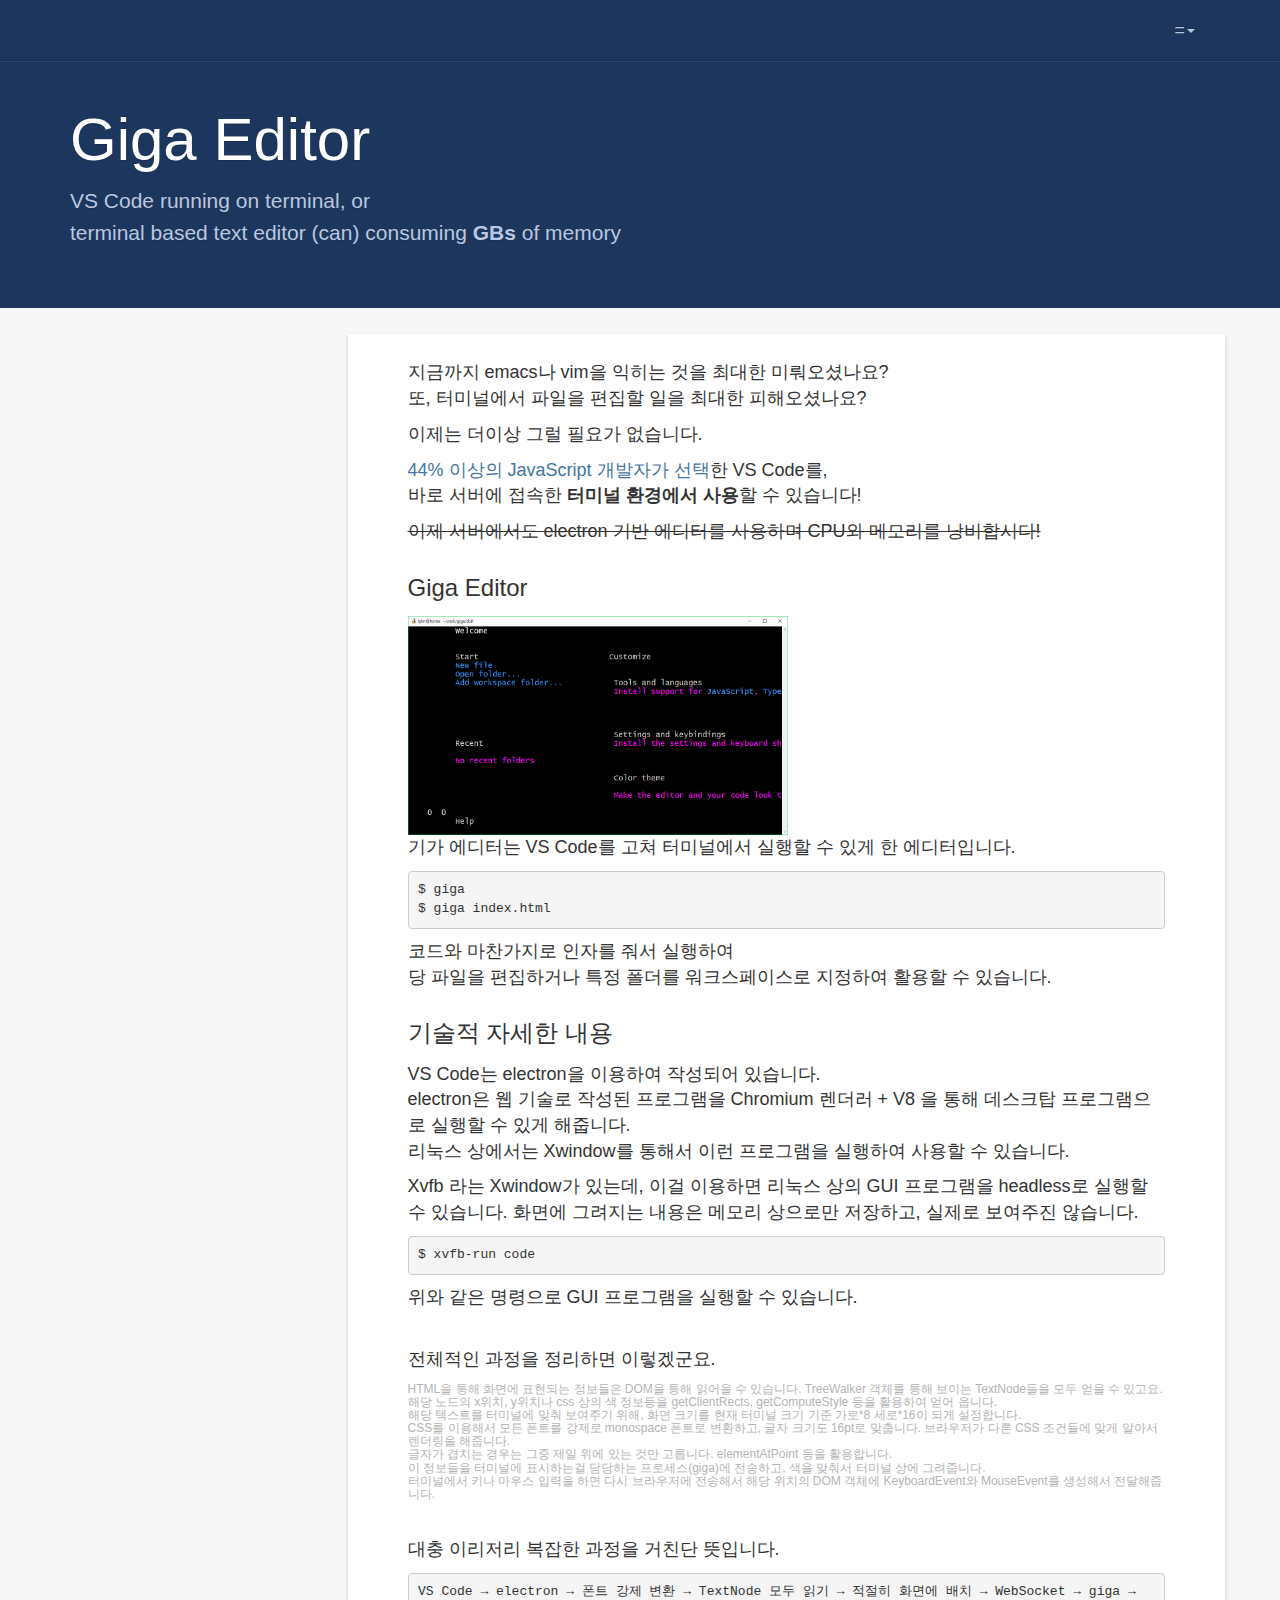
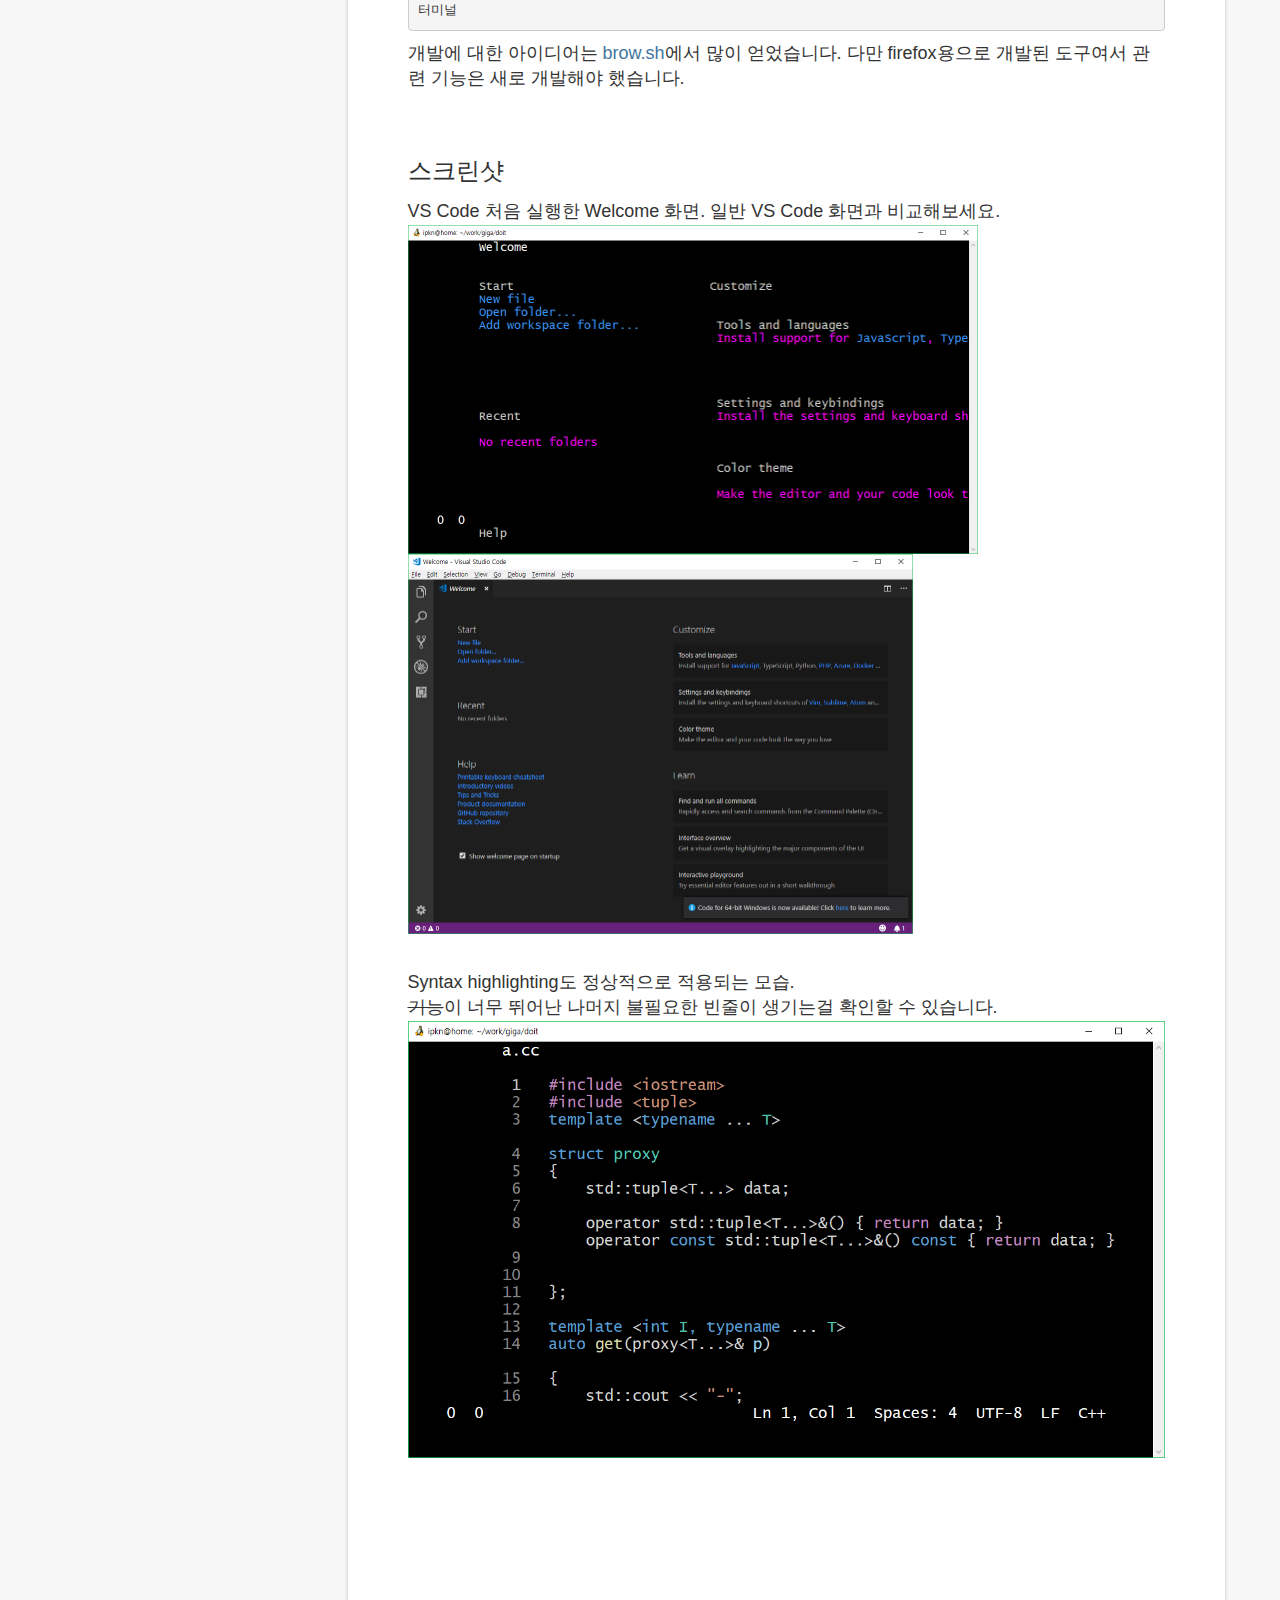
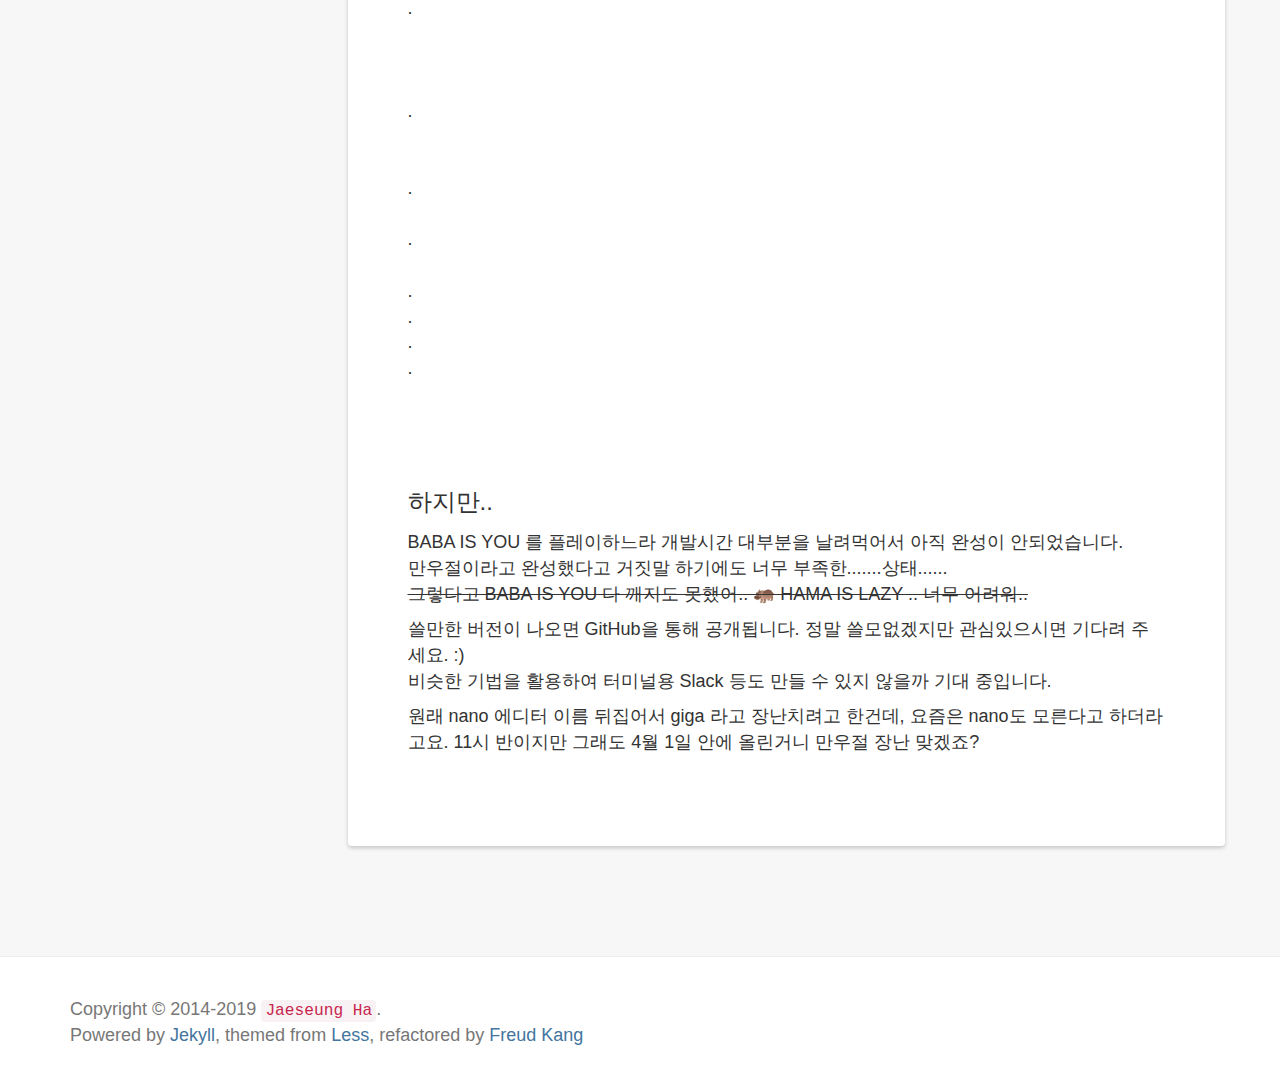
<file: docs/index.html>
<!DOCTYPE html>
<html>

  <head>
	<meta charset="utf-8">
	<meta http-equiv="X-UA-Compatible" content="IE=edge">
	<meta name="viewport" content="width=device-width, initial-scale=1.0">
	<title> - Giga editor</title>

	<link rel="shortcut icon" href="styles/images/favicon.jpg">
	<link rel="icon" href="styles/images/favicon.jpg">

	<link rel="stylesheet" href="styles/css/index.css">
	<link rel="stylesheet" href="styles/css/fontawesome/css/font-awesome.min.css">
	<link rel="stylesheet" href="styles/css/syntax.css">
	
	<meta name="keywords" content="Giga editor, a terminal based text editor consuming GBs of memory">
	<meta name="description" content="a terminal based text editor consuming GBs of memory">

	<script src="styles/js/jquery.min.js"></script>
	<!--[if lt IE 9]>
    	<script src="http://html5shiv.googlecode.com/svn/trunk/html5.js"></script>
  	<![endif]-->
  	<style type="text/css">
	  	.docs-content{
	  		margin-bottom: 10px;
	  	}
  	</style>
</head>


  <body class="index">

    <header class="navbar navbar-inverse navbar-fixed-top docs-nav" role="banner">
  <div class="container">
    <div class="navbar-header">
      <button class="navbar-toggle" type="button" data-toggle="collapse" data-target=".bs-navbar-collapse">
        <span class="icon-bar"></span>
        <span class="icon-bar"></span>
        <span class="icon-bar"></span>
      </button>
    </div>
    <nav class="collapse navbar-collapse bs-navbar-collapse" role="navigation">
      <ul class="nav navbar-nav navbar-right">
        <li class="dropdown">
          <a href="#" class="dropdown-toggle" data-toggle="dropdown">=<b class="caret"></b></a>
          <ul class="dropdown-menu">
            <li><a rel="nofollow" target="_blank" href="https://github.com/ipkn/giga/">Github</a></li>
            <li><a rel="nofollow" href="/docs//reference">참고</a></li>
            <li class="divider"></li>
            <li><a rel="nofollow" target="_blank" href="https://github.com/luoyan35714/LessOrMore.git">theme</a></li>
          </ul>
        </li>
      </ul>
    </nav>
  </div>
</header>

    <div class="docs-header" id="content">
  <div class="container">
  	
	    <h1>Giga Editor</h1>
        <p>VS Code running on terminal, or<BR>terminal based text editor (can) consuming <strong>GBs</strong> of memory</p>
    
  </div>
</div>
<BR>
    

     <div class="container docs-container">
      <div class="row">
        <div class="col-md-3">
          <div class="sidebar hidden-print" role="complementary">
          </div>
        </div>
        <div class="col-md-9" role="main">
          <div class="panel docs-content">
            <div class="wrapper">
                <BR>
              <div class="home">
<p>
지금까지 
emacs나 vim을 익히는 것을 최대한 미뤄오셨나요?<br>
또, 터미널에서 파일을 편집할 일을 최대한 피해오셨나요?<br>
</p>
<p>
이제는 더이상 그럴 필요가 없습니다.
</p>
<p>
<a href="https://2018.stateofjs.com/other-tools/">44% 이상의 JavaScript 개발자가 선택</a>한 VS Code를,<br>
바로 서버에 접속한 <strong>터미널 환경에서 사용</strong>할 수 있습니다!</P>
<p>
<strike>
이제 서버에서도 electron 기반 에디터를 사용하며 CPU와 메모리를 낭비합시다!
</strike>
</p>
<h3>
    Giga Editor
</h3>
<img src="vscode1.png" width=380 height=219><br>
    <p>
기가 에디터는 VS Code를 고쳐 터미널에서 실행할 수 있게 한 에디터입니다.
<pre>
$ giga
$ giga index.html
</pre>
코드와 마찬가지로 인자를 줘서 실행하여<br>
당 파일을 편집하거나 특정 폴더를 워크스페이스로 지정하여 활용할 수 있습니다.
</p>
<h3>
    기술적 자세한 내용
</h3>

<p>
VS Code는 electron을 이용하여 작성되어 있습니다. <br>
electron은 웹 기술로 작성된 프로그램을 Chromium 렌더러 + V8 을 통해 데스크탑 프로그램으로 실행할 수 있게 해줍니다.<br>
리눅스 상에서는 Xwindow를 통해서 이런 프로그램을 실행하여 사용할 수 있습니다.
</p>
<p>
Xvfb 라는 Xwindow가 있는데, 이걸 이용하면 리눅스 상의 GUI 프로그램을 headless로 실행할 수 있습니다. 화면에 그려지는 내용은 메모리 상으로만 저장하고, 실제로 보여주진 않습니다.
<pre>
$ xvfb-run code
</pre>
위와 같은 명령으로 GUI 프로그램을 실행할 수 있습니다.
</p>
<br>
<p> 전체적인 과정을 정리하면 이렇겠군요.</p>
<h6 style="color:rgb(180,180,180)">
HTML을 통해 화면에 표현되는 정보들은 DOM을 통해 읽어올 수 있습니다. TreeWalker 객체를 통해 보이는 TextNode들을 모두 얻을 수 있고요.<br>
해당 노드의 x위치, y위치나 css 상의 색 정보등을 getClientRects, getComputeStyle 등을 활용하여 얻어 옵니다. <br>
해당 텍스트를 터미널에 맞춰 보여주기 위해, 화면 크기를 현재 터미널 크기 기준 가로*8 세로*16이 되게 설정합니다.<br>
CSS를 이용해서 모든 폰트를 강제로 monospace 폰트로 변환하고, 글자 크기도 16pt로 맞춥니다. 브라우저가 다른 CSS 조건들에 맞게 알아서 렌더링을 해줍니다.<br>
글자가 겹치는 경우는 그중 제일 위에 있는 것만 고릅니다. elementAtPoint 등을 활용합니다.<br>
이 정보들을 터미널에 표시하는걸 담당하는 프로세스(giga)에 전송하고, 색을 맞춰서 터미널 상에 그려줍니다.<br>
터미널에서 키나 마우스 입력을 하면 다시 브라우저에 전송해서 해당 위치의 DOM 객체에 KeyboardEvent와 MouseEvent를 생성해서 전달해줍니다.
</h6>
<br>
<p>
대충 이리저리 복잡한 과정을 거친단 뜻입니다.<BR>
<pre>
VS Code &rarr; electron &rarr; 폰트 강제 변환 &rarr; TextNode 모두 읽기 &rarr; 적절히 화면에 배치 &rarr; WebSocket &rarr; giga &rarr; 터미널
</pre>
</p>

<p>
개발에 대한 아이디어는 <a href="https://www.brow.sh">brow.sh</a>에서 많이 얻었습니다. 다만 firefox용으로 개발된 도구여서 관련 기능은 새로 개발해야 했습니다.
</p>

<br>
<h3>
    스크린샷
</h3>

<p>
VS Code 처음 실행한 Welcome 화면. 일반 VS Code 화면과 비교해보세요.<br>
<img src="vscode1.png"width=570 height=329>
<img src="vscode0.png" width=505 height=380>
</p>
<br>
<p>
Syntax highlighting도 정상적으로 적용되는 모습.<br>
<strike>기능</strike>이 너무 뛰어난 나머지 불필요한 빈줄이 생기는걸 확인할 수 있습니다.
<img src="vscode2.png">
</p>


<br> <br> <br> <br> <br>.<br> <br> <br> <br>.<br> <br> <br>.<br> <br>.<br> <br>.<br>.<br>.<br>.<br> <br> <br> <br>
<h3>
    하지만..
</h3>
<p>
BABA IS YOU 를 플레이하느라 개발시간 대부분을 날려먹어서 아직 완성이 안되었습니다.<br> 만우절이라고 완성했다고 거짓말 하기에도 너무 부족한.......상태......<br>
<strike>그렇다고 BABA IS YOU 다 깨지도 못했어.. &#x1f99b; HAMA IS LAZY .. 너무 어려워..</strike>
</p>
<p>
쓸만한 버전이 나오면 GitHub을 통해 공개됩니다. 정말 쓸모없겠지만 관심있으시면 기다려 주세요. :)<br>
비슷한 기법을 활용하여 터미널용 Slack 등도 만들 수 있지 않을까 기대 중입니다.
</p>
<p>
원래 nano 에디터 이름 뒤집어서 giga 라고 장난치려고 한건데, 요즘은 nano도 모른다고 하더라고요. 11시 반이지만 그래도 4월 1일 안에 올린거니 만우절 장난 맞겠죠? 
</p>


                
              </div>
            </div>
          </div>
        </div>
      </div>
    </div>

    
    <footer class="footer" role="contentinfo">
	<div class="container">
		<p class="copyright">Copyright &copy; 2014-2019 <a href=""><code>Jaeseung Ha</code></a>.</p>
		<p>Powered by <a href="http://jekyllrb.com">Jekyll</a>, themed from <a href="http://lesscss.cn/">Less</a>, refactored by <a href="http://www.hifreud.com/">Freud Kang</a></p>
	</div>
</footer>

<script src="styles/js/jquery.min.js"></script>
<script src="styles/js/bootstrap.min.js"></script>
<script src="styles/js/holder.min.js"></script>
<script src="styles/js/lessismore.js"></script>
<script src="styles/js/application.js"></script>
<script async src="//busuanzi.ibruce.info/busuanzi/2.3/busuanzi.pure.mini.js"></script>

<!-- Global site tag (gtag.js) - Google Analytics -->
<script async src="https://www.googletagmanager.com/gtag/js?id=UA-137444773-1"></script>
<script>
  window.dataLayer = window.dataLayer || [];
    function gtag(){dataLayer.push(arguments);}
      gtag('js', new Date());

        gtag('config', 'UA-137444773-1');
</script>

  </body>
</html>
</file>
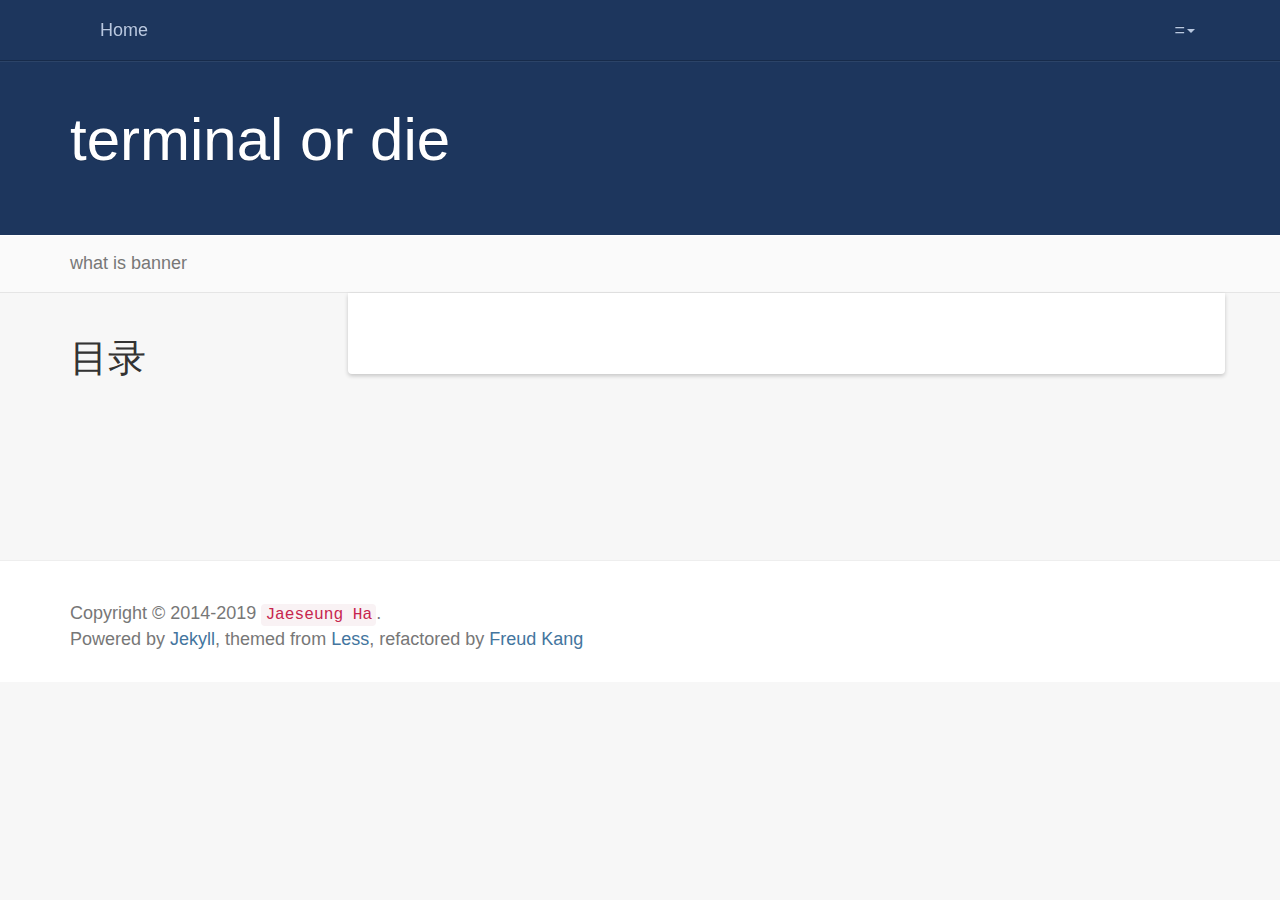
<file: docs/categories/index.html>
<!DOCTYPE html>
<html>

  <head>
	<meta charset="utf-8">
	<meta http-equiv="X-UA-Compatible" content="IE=edge">
	<meta name="viewport" content="width=device-width, initial-scale=1.0">
	<title>分类 - Giga editor</title>

	<link rel="shortcut icon" href="/docs//styles/images/favicon.jpg">
	<link rel="icon" href="/docs//styles/images/favicon.jpg">

	<link rel="stylesheet" href="/docs//styles/css/index.css">
	<link rel="stylesheet" href="/docs//styles/css/fontawesome/css/font-awesome.min.css">
	<link rel="stylesheet" href="/docs//styles/css/syntax.css">
	<link rel="canonical" href="/docs//categories/">
	<link rel="alternate" type="application/rss+xml" title="Giga editor" href="/docs//feed.xml">
	
	<meta name="keywords" content="分类, Giga editor, a terminal based text editor consuming GBs of memory">
	<meta name="description" content="a terminal based text editor consuming GBs of memory">

	<script src="/docs//styles/js/jquery.min.js"></script>
	<!--[if lt IE 9]>
    	<script src="http://html5shiv.googlecode.com/svn/trunk/html5.js"></script>
  	<![endif]-->
  	<style type="text/css">
	  	.docs-content{
	  		margin-bottom: 10px;
	  	}
  	</style>
</head>


  <body class="index">

    <header class="navbar navbar-inverse navbar-fixed-top docs-nav" role="banner">
  <div class="container">
    <div class="navbar-header">
      <button class="navbar-toggle" type="button" data-toggle="collapse" data-target=".bs-navbar-collapse">
        <span class="icon-bar"></span>
        <span class="icon-bar"></span>
        <span class="icon-bar"></span>
      </button>
    </div>
    <nav class="collapse navbar-collapse bs-navbar-collapse" role="navigation">
      <ul class="nav navbar-nav">    
        <li>
          <a href="/docs//">Home</a>
        </li>
      </ul>
      <ul class="nav navbar-nav navbar-right">
        <li class="dropdown">
          <a href="#" class="dropdown-toggle" data-toggle="dropdown">=<b class="caret"></b></a>
          <ul class="dropdown-menu">
            <li><a rel="nofollow" target="_blank" href="https://github.com/ipkn/giga/">Github</a></li>
            <li><a rel="nofollow" href="/docs//reference">참고</a></li>
            <li class="divider"></li>
            <li><a rel="nofollow" target="_blank" href="https://github.com/luoyan35714/LessOrMore.git">theme</a></li>
          </ul>
        </li>
      </ul>
    </nav>
  </div>
</header>

    <div class="docs-header" id="content">
  <div class="container">
  	
  		<!--
		    <h1>分类</h1>
		    <p>Post on  by <a href="/about">Jaeseung Ha</a></p>
		-->
		    <h1>terminal or die</h1>
    
  </div>
</div>
    
      
<div class="banner">
  <div class="container">
  	
    	what is banner
    
  </div>
</div>

    

    <div class="container docs-container">
  <div class="row">
    <div class="col-md-3">
      <div class="sidebar hidden-print" role="complementary">
        <div id="navigation">
        	<h1>目录</h1>
      		<ul class="nav sidenav">
				
					
			  	
          	</ul>
        </div>
      </div>
    </div>
    <div class="col-md-9" role="main">
      <div class="panel docs-content">
        <div class="wrapper">
          <div class="home">
			
          </div>
        </div>
      </div>
    </div>
  </div>
</div>

    
    <footer class="footer" role="contentinfo">
	<div class="container">
		<p class="copyright">Copyright &copy; 2014-2019 <a href=""><code>Jaeseung Ha</code></a>.</p>
		<p>Powered by <a href="http://jekyllrb.com">Jekyll</a>, themed from <a href="http://lesscss.cn/">Less</a>, refactored by <a href="http://www.hifreud.com/">Freud Kang</a></p>
	</div>
</footer>

<script src="/docs//styles/js/jquery.min.js"></script>
<script src="/docs//styles/js/bootstrap.min.js"></script>
<script src="/docs//styles/js/holder.min.js"></script>
<script src="/docs//styles/js/lessismore.js"></script>
<script src="/docs//styles/js/application.js"></script>
<script async src="//busuanzi.ibruce.info/busuanzi/2.3/busuanzi.pure.mini.js"></script>

  </body>
</html>
</file>
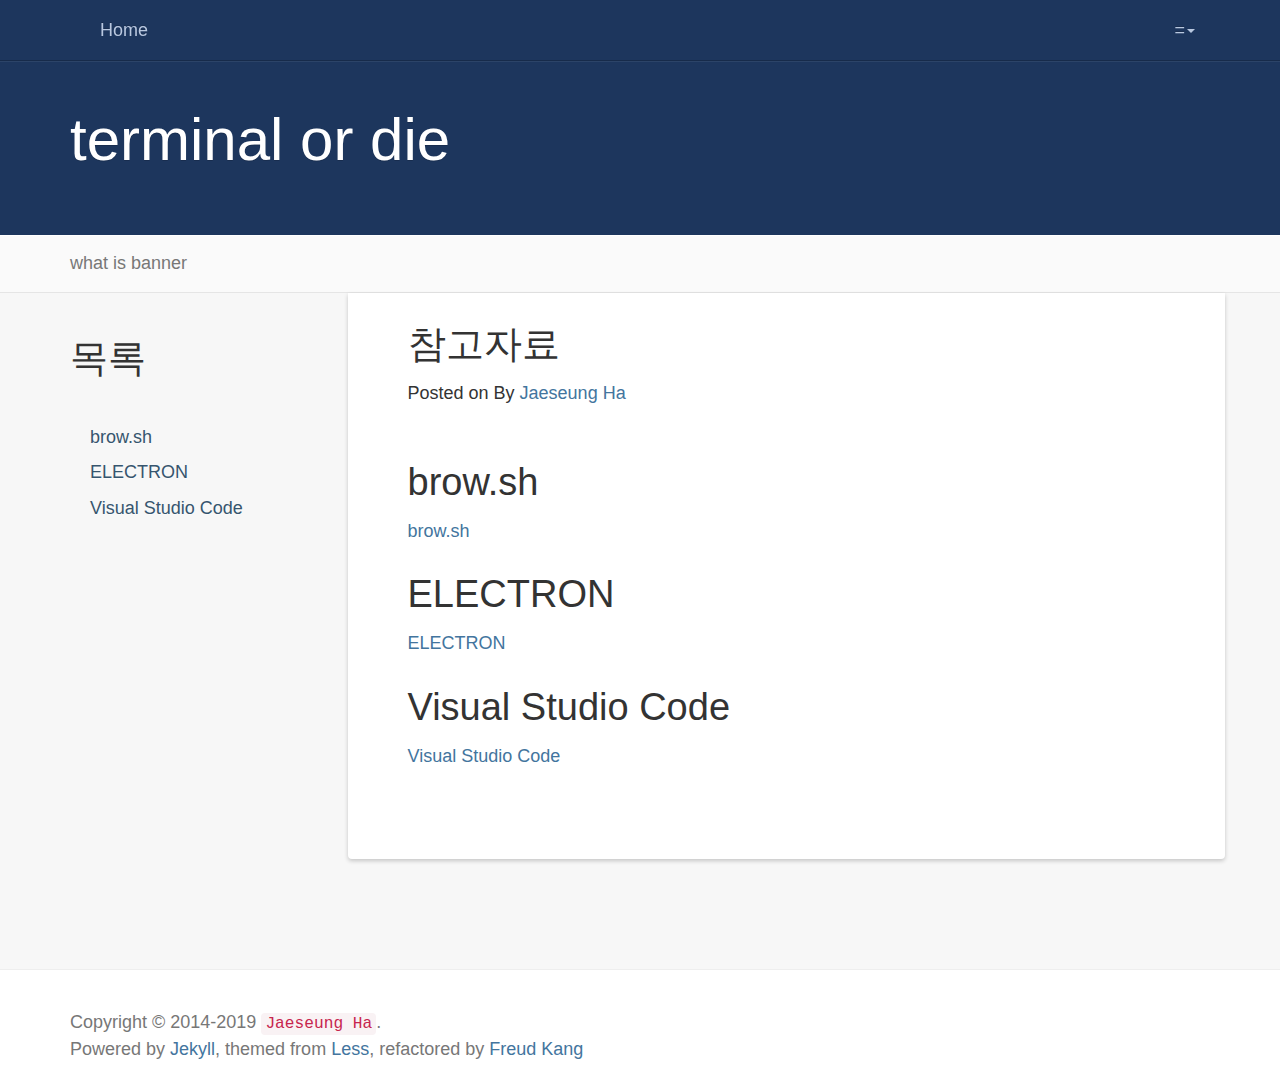
<file: docs/reference/index.html>
<!DOCTYPE html>
<html>

  <head>
	<meta charset="utf-8">
	<meta http-equiv="X-UA-Compatible" content="IE=edge">
	<meta name="viewport" content="width=device-width, initial-scale=1.0">
	<title>참고자료 - Giga editor</title>

	<link rel="shortcut icon" href="/docs//styles/images/favicon.jpg">
	<link rel="icon" href="/docs//styles/images/favicon.jpg">

	<link rel="stylesheet" href="/docs//styles/css/index.css">
	<link rel="stylesheet" href="/docs//styles/css/fontawesome/css/font-awesome.min.css">
	<link rel="stylesheet" href="/docs//styles/css/syntax.css">
	<link rel="canonical" href="/docs//reference/">
	<link rel="alternate" type="application/rss+xml" title="Giga editor" href="/docs//feed.xml">
	
	<meta name="keywords" content="참고자료, Giga editor, a terminal based text editor consuming GBs of memory">
	<meta name="description" content="a terminal based text editor consuming GBs of memory">

	<script src="/docs//styles/js/jquery.min.js"></script>
	<!--[if lt IE 9]>
    	<script src="http://html5shiv.googlecode.com/svn/trunk/html5.js"></script>
  	<![endif]-->
  	<style type="text/css">
	  	.docs-content{
	  		margin-bottom: 10px;
	  	}
  	</style>
</head>


  <body class="index">

    <header class="navbar navbar-inverse navbar-fixed-top docs-nav" role="banner">
  <div class="container">
    <div class="navbar-header">
      <button class="navbar-toggle" type="button" data-toggle="collapse" data-target=".bs-navbar-collapse">
        <span class="icon-bar"></span>
        <span class="icon-bar"></span>
        <span class="icon-bar"></span>
      </button>
    </div>
    <nav class="collapse navbar-collapse bs-navbar-collapse" role="navigation">
      <ul class="nav navbar-nav">    
        <li>
          <a href="/docs//">Home</a>
        </li>
      </ul>
      <ul class="nav navbar-nav navbar-right">
        <li class="dropdown">
          <a href="#" class="dropdown-toggle" data-toggle="dropdown">=<b class="caret"></b></a>
          <ul class="dropdown-menu">
            <li><a rel="nofollow" target="_blank" href="https://github.com/ipkn/giga/">Github</a></li>
            <li><a rel="nofollow" href="/docs//reference">참고</a></li>
            <li class="divider"></li>
            <li><a rel="nofollow" target="_blank" href="https://github.com/luoyan35714/LessOrMore.git">theme</a></li>
          </ul>
        </li>
      </ul>
    </nav>
  </div>
</header>

    <div class="docs-header" id="content">
  <div class="container">
  	
  		<!--
		    <h1>참고자료</h1>
		    <p>Post on  by <a href="/about">Jaeseung Ha</a></p>
		-->
		    <h1>terminal or die</h1>
    
  </div>
</div>
    
      
<div class="banner">
  <div class="container">
  	
    	what is banner
    
  </div>
</div>

    

    <div class="container docs-container">
  <div class="row">
    <div class="col-md-3">
      <div class="sidebar hidden-print" role="complementary">
        <div id="navigation">
  <h1>목록</h1>
  <ul class="nav sidenav">
  </ul>
  <div style="height: 200px;width: 200px;">
  </div>
</div>

 
      </div>
    </div>
    <div class="col-md-9" role="main">
      <div class="panel docs-content">
        <div class="wrapper">
            <header class="post-header">
              <h1 class="post-title">참고자료</h1>
              <!--
                <p class="post-meta"></p>
              -->
              <div class="meta">Posted on <span class="postdate"></span> By <a target="_blank" href="http://192.168.0.8:4000">Jaeseung Ha</a></div>
              <br />
            </header>
            <article class="post-content">
              <ul id="markdown-toc">
  <li><a href="#browsh" id="markdown-toc-browsh">brow.sh</a></li>
  <li><a href="#electron" id="markdown-toc-electron">ELECTRON</a></li>
  <li><a href="#visual-studio-code" id="markdown-toc-visual-studio-code">Visual Studio Code</a></li>
</ul>

<h1 id="browsh">brow.sh</h1>
<p><a href="https://www.brow.sh">brow.sh</a></p>

<h1 id="electron">ELECTRON</h1>
<p><a href="https://electronjs.org">ELECTRON</a></p>

<h1 id="visual-studio-code">Visual Studio Code</h1>
<p><a href="https://code.visualstudio.com/">Visual Studio Code</a></p>

            </article>
        </div>
      </div>
    </div>
  </div>
</div>

    
    <footer class="footer" role="contentinfo">
	<div class="container">
		<p class="copyright">Copyright &copy; 2014-2019 <a href=""><code>Jaeseung Ha</code></a>.</p>
		<p>Powered by <a href="http://jekyllrb.com">Jekyll</a>, themed from <a href="http://lesscss.cn/">Less</a>, refactored by <a href="http://www.hifreud.com/">Freud Kang</a></p>
	</div>
</footer>

<script src="/docs//styles/js/jquery.min.js"></script>
<script src="/docs//styles/js/bootstrap.min.js"></script>
<script src="/docs//styles/js/holder.min.js"></script>
<script src="/docs//styles/js/lessismore.js"></script>
<script src="/docs//styles/js/application.js"></script>
<script async src="//busuanzi.ibruce.info/busuanzi/2.3/busuanzi.pure.mini.js"></script>

  </body>
</html>
</file>
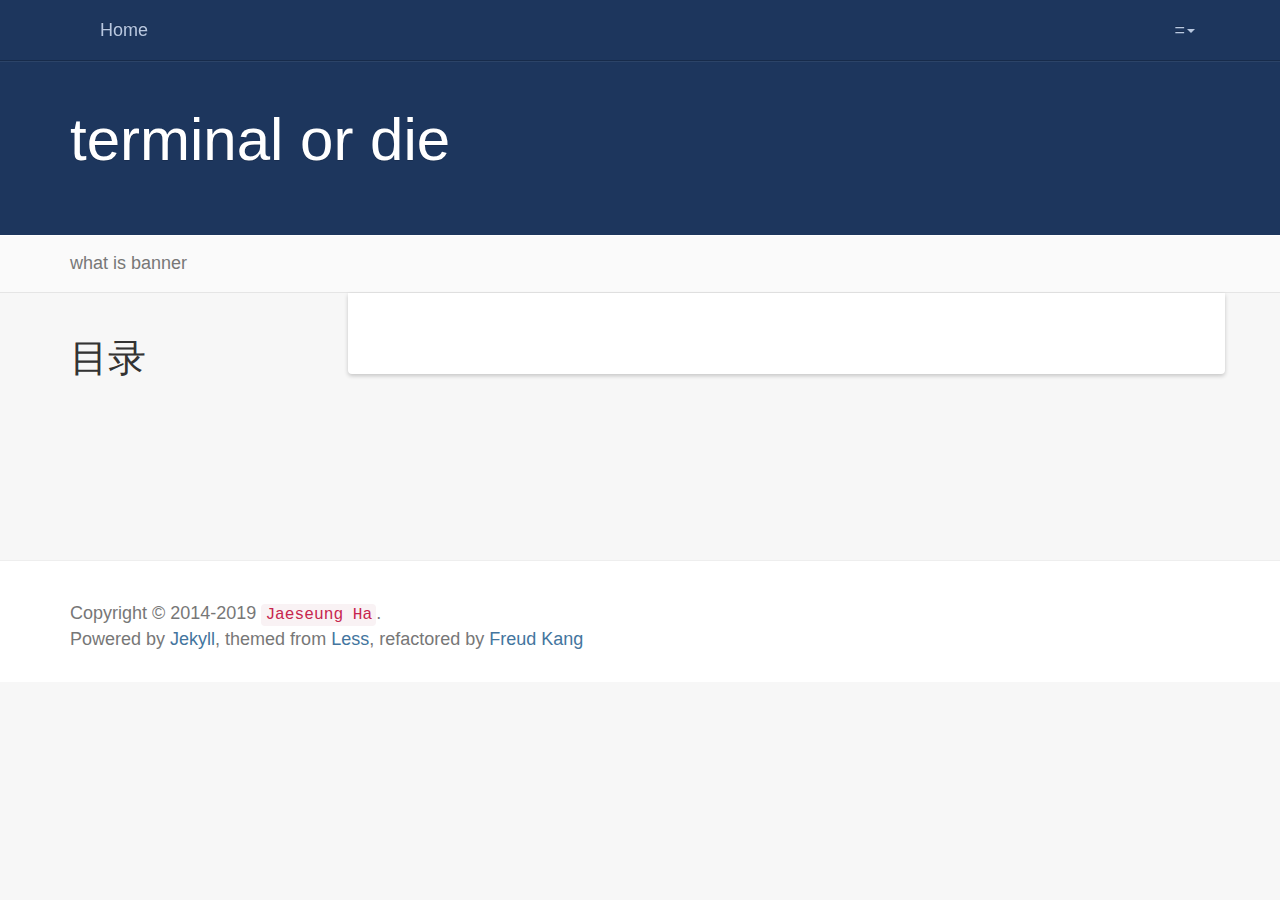
<file: docs/tag/index.html>
<!DOCTYPE html>
<html>

  <head>
	<meta charset="utf-8">
	<meta http-equiv="X-UA-Compatible" content="IE=edge">
	<meta name="viewport" content="width=device-width, initial-scale=1.0">
	<title>Tags - Giga editor</title>

	<link rel="shortcut icon" href="/docs//styles/images/favicon.jpg">
	<link rel="icon" href="/docs//styles/images/favicon.jpg">

	<link rel="stylesheet" href="/docs//styles/css/index.css">
	<link rel="stylesheet" href="/docs//styles/css/fontawesome/css/font-awesome.min.css">
	<link rel="stylesheet" href="/docs//styles/css/syntax.css">
	<link rel="canonical" href="/docs//tag/">
	<link rel="alternate" type="application/rss+xml" title="Giga editor" href="/docs//feed.xml">
	
	<meta name="keywords" content="Tags, Giga editor, a terminal based text editor consuming GBs of memory">
	<meta name="description" content="a terminal based text editor consuming GBs of memory">

	<script src="/docs//styles/js/jquery.min.js"></script>
	<!--[if lt IE 9]>
    	<script src="http://html5shiv.googlecode.com/svn/trunk/html5.js"></script>
  	<![endif]-->
  	<style type="text/css">
	  	.docs-content{
	  		margin-bottom: 10px;
	  	}
  	</style>
</head>


  <body class="index">

    <header class="navbar navbar-inverse navbar-fixed-top docs-nav" role="banner">
  <div class="container">
    <div class="navbar-header">
      <button class="navbar-toggle" type="button" data-toggle="collapse" data-target=".bs-navbar-collapse">
        <span class="icon-bar"></span>
        <span class="icon-bar"></span>
        <span class="icon-bar"></span>
      </button>
    </div>
    <nav class="collapse navbar-collapse bs-navbar-collapse" role="navigation">
      <ul class="nav navbar-nav">    
        <li>
          <a href="/docs//">Home</a>
        </li>
      </ul>
      <ul class="nav navbar-nav navbar-right">
        <li class="dropdown">
          <a href="#" class="dropdown-toggle" data-toggle="dropdown">=<b class="caret"></b></a>
          <ul class="dropdown-menu">
            <li><a rel="nofollow" target="_blank" href="https://github.com/ipkn/giga/">Github</a></li>
            <li><a rel="nofollow" href="/docs//reference">참고</a></li>
            <li class="divider"></li>
            <li><a rel="nofollow" target="_blank" href="https://github.com/luoyan35714/LessOrMore.git">theme</a></li>
          </ul>
        </li>
      </ul>
    </nav>
  </div>
</header>

    <div class="docs-header" id="content">
  <div class="container">
  	
  		<!--
		    <h1>Tags</h1>
		    <p>Post on  by <a href="/about">Jaeseung Ha</a></p>
		-->
		    <h1>terminal or die</h1>
    
  </div>
</div>
    
      
<div class="banner">
  <div class="container">
  	
    	what is banner
    
  </div>
</div>

    

    <div class="container docs-container">
  <div class="row">
    <div class="col-md-3">
      <div class="sidebar hidden-print" role="complementary">
        <div id="navigation">
        	<h1>目录</h1>
      		<ul class="nav sidenav">
			  	
				  	
				
          	</ul>
        </div>
      </div>
    </div>
    <div class="col-md-9" role="main">
      <div class="panel docs-content">
        <div class="wrapper">
          <div class="home">

          	

          </div>
        </div>
      </div>
    </div>
  </div>
</div>
    
    <footer class="footer" role="contentinfo">
	<div class="container">
		<p class="copyright">Copyright &copy; 2014-2019 <a href=""><code>Jaeseung Ha</code></a>.</p>
		<p>Powered by <a href="http://jekyllrb.com">Jekyll</a>, themed from <a href="http://lesscss.cn/">Less</a>, refactored by <a href="http://www.hifreud.com/">Freud Kang</a></p>
	</div>
</footer>

<script src="/docs//styles/js/jquery.min.js"></script>
<script src="/docs//styles/js/bootstrap.min.js"></script>
<script src="/docs//styles/js/holder.min.js"></script>
<script src="/docs//styles/js/lessismore.js"></script>
<script src="/docs//styles/js/application.js"></script>
<script async src="//busuanzi.ibruce.info/busuanzi/2.3/busuanzi.pure.mini.js"></script>

  </body>
</html>
</file>
<file: docs/styles/css/syntax.css>
.highlight  { background: #ffffff; }
.highlight .c { color: #999988; font-style: italic } /* Comment */
.highlight .err { color: #a61717; background-color: #e3d2d2 } /* Error */
.highlight .k { font-weight: bold } /* Keyword */
.highlight .o { font-weight: bold } /* Operator */
.highlight .cm { color: #999988; font-style: italic } /* Comment.Multiline */
.highlight .cp { color: #999999; font-weight: bold } /* Comment.Preproc */
.highlight .c1 { color: #999988; font-style: italic } /* Comment.Single */
.highlight .cs { color: #999999; font-weight: bold; font-style: italic } /* Comment.Special */
.highlight .gd { color: #000000; background-color: #ffdddd } /* Generic.Deleted */
.highlight .gd .x { color: #000000; background-color: #ffaaaa } /* Generic.Deleted.Specific */
.highlight .ge { font-style: italic } /* Generic.Emph */
.highlight .gr { color: #aa0000 } /* Generic.Error */
.highlight .gh { color: #999999 } /* Generic.Heading */
.highlight .gi { color: #000000; background-color: #ddffdd } /* Generic.Inserted */
.highlight .gi .x { color: #000000; background-color: #aaffaa } /* Generic.Inserted.Specific */
.highlight .go { color: #888888 } /* Generic.Output */
.highlight .gp { color: #555555 } /* Generic.Prompt */
.highlight .gs { font-weight: bold } /* Generic.Strong */
.highlight .gu { color: #aaaaaa } /* Generic.Subheading */
.highlight .gt { color: #aa0000 } /* Generic.Traceback */
.highlight .kc { font-weight: bold } /* Keyword.Constant */
.highlight .kd { font-weight: bold } /* Keyword.Declaration */
.highlight .kp { font-weight: bold } /* Keyword.Pseudo */
.highlight .kr { font-weight: bold } /* Keyword.Reserved */
.highlight .kt { color: #445588; font-weight: bold } /* Keyword.Type */
.highlight .m { color: #009999 } /* Literal.Number */
.highlight .s { color: #d14 } /* Literal.String */
.highlight .na { color: #008080 } /* Name.Attribute */
.highlight .nb { color: #0086B3 } /* Name.Builtin */
.highlight .nc { color: #445588; font-weight: bold } /* Name.Class */
.highlight .no { color: #008080 } /* Name.Constant */
.highlight .ni { color: #800080 } /* Name.Entity */
.highlight .ne { color: #990000; font-weight: bold } /* Name.Exception */
.highlight .nf { color: #990000; font-weight: bold } /* Name.Function */
.highlight .nn { color: #555555 } /* Name.Namespace */
.highlight .nt { color: #000080 } /* Name.Tag */
.highlight .nv { color: #008080 } /* Name.Variable */
.highlight .ow { font-weight: bold } /* Operator.Word */
.highlight .w { color: #bbbbbb } /* Text.Whitespace */
.highlight .mf { color: #009999 } /* Literal.Number.Float */
.highlight .mh { color: #009999 } /* Literal.Number.Hex */
.highlight .mi { color: #009999 } /* Literal.Number.Integer */
.highlight .mo { color: #009999 } /* Literal.Number.Oct */
.highlight .sb { color: #d14 } /* Literal.String.Backtick */
.highlight .sc { color: #d14 } /* Literal.String.Char */
.highlight .sd { color: #d14 } /* Literal.String.Doc */
.highlight .s2 { color: #d14 } /* Literal.String.Double */
.highlight .se { color: #d14 } /* Literal.String.Escape */
.highlight .sh { color: #d14 } /* Literal.String.Heredoc */
.highlight .si { color: #d14 } /* Literal.String.Interpol */
.highlight .sx { color: #d14 } /* Literal.String.Other */
.highlight .sr { color: #009926 } /* Literal.String.Regex */
.highlight .s1 { color: #d14 } /* Literal.String.Single */
.highlight .ss { color: #990073 } /* Literal.String.Symbol */
.highlight .bp { color: #999999 } /* Name.Builtin.Pseudo */
.highlight .vc { color: #008080 } /* Name.Variable.Class */
.highlight .vg { color: #008080 } /* Name.Variable.Global */
.highlight .vi { color: #008080 } /* Name.Variable.Instance */
.highlight .il { color: #009999 } /* Literal.Number.Integer.Long */
</file>
